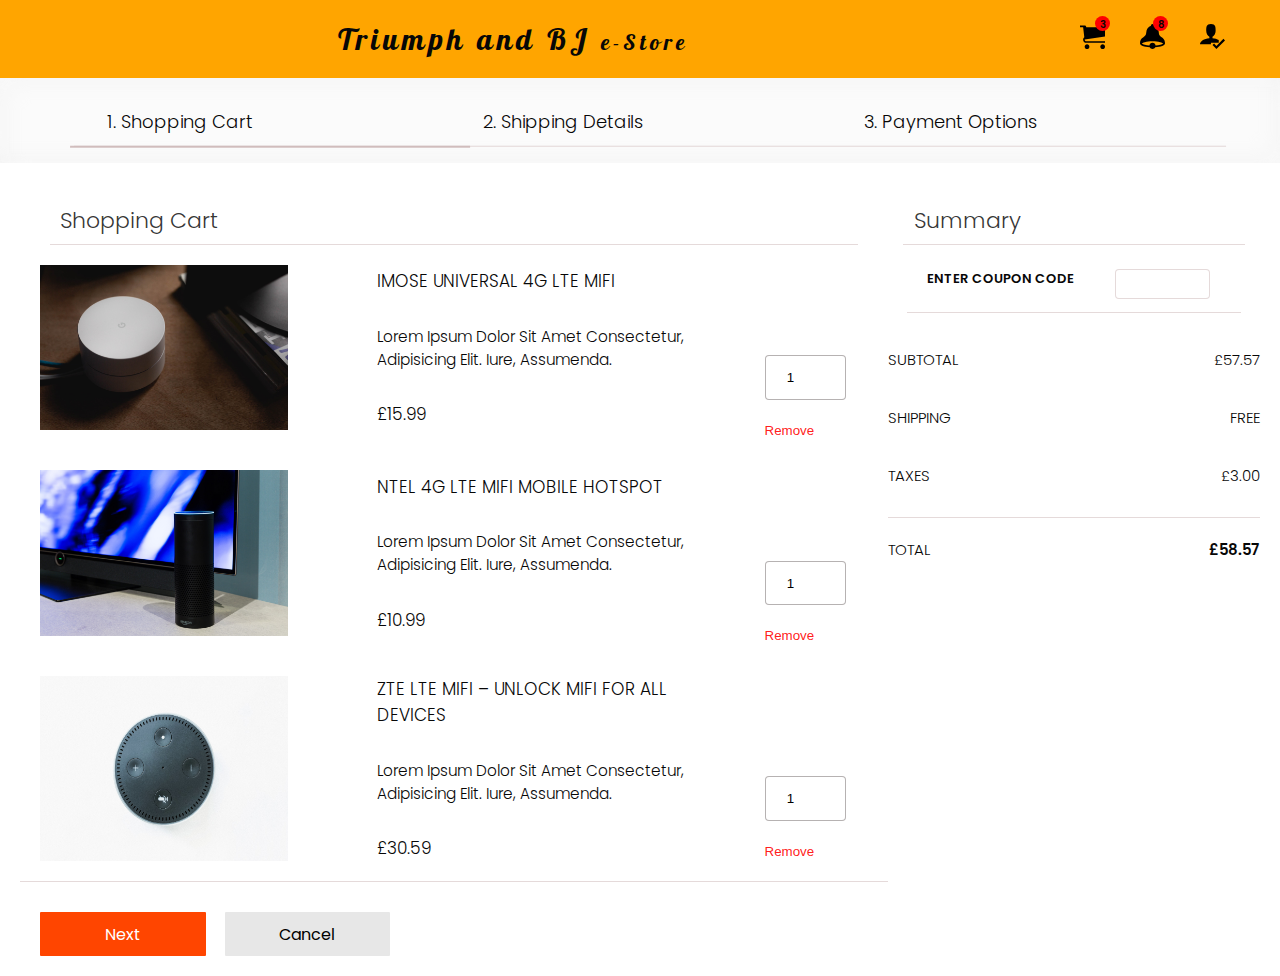
<file: index.html>
<!DOCTYPE html>
<html lang="en">

<head>
    <meta charset="UTF-8">
    <meta http-equiv="X-UA-Compatible" content="IE=edge">
    <meta name="viewport" content="width=device-width, initial-scale=1.0">

    <link rel="preconnect" href="https://fonts.gstatic.com">

    <!-----------------Google fonts Files----------------->
    <link href="https://fonts.googleapis.com/css2?family=Lobster&display=swap" rel="stylesheet">
    <link href="https://fonts.googleapis.com/css2?family=Poppins:wght@300;400;600&display=swap" rel="stylesheet">

    <!-----------------Css Files----------------->
    <link rel="stylesheet" href="./../css/style.css">
    <link rel="stylesheet" href="style.css">
    <link rel="stylesheet" href="queries.css">

    <!-----------------Javascript Files----------------->
    <script defer type="module" src="./../script/controller.js"></script>
    <script defer type="module" src="./script.js"></script>

    <!-----------------Title----------------->
    <title>Cart</title>
</head>

<body>

    <!------------------------------------------------->

    <!-----------------Main navigation----------------->

    <!------------------------------------------------->

    <header class="header">
        <h1 class="header-main">Triumph and BJ
            <span class="header-sub">e-Store</span>
        </h1>
        <nav class="nav">
            <ul class="nav__list">
                <li class="nav__item nav__item--cart">
                    <span class="nav__badge">3</span>
                    <svg class="nav__icon">
                        <use xlink:href="./../image/sprite.svg#icon-cart"></use>
                    </svg>
                </li>
                <li class="nav__item nav__item--notif">
                    <span class="nav__badge nav__badge--notif">8</span>
                    <svg class="nav__icon">
                        <use href="./../image/sprite.svg#icon-bell"></use>
                    </svg>
                </li>
                <li class="nav__item nav__item--user">
                    <svg class="nav__icon">
                        <use href="./../image/sprite.svg#icon-user-check"></use>
                    </svg>
                </li>
            </ul>
        </nav>
    </header>

    <!------------------------------------------------->

    <!--------------End of main navigation------------->

    <!------------------------------------------------->






    <!------------------------------------------------->

    <!------------Main navigation Preview-------------->

    <!------------------------------------------------->

    <nav class="nav-preview">
        <div data-popup="cart" class="cart-preview">
            <a href="#">
                <figure class="cart">
                    <img src="../image/Wifi_2.jpg" alt="TBS cart product" class="cart__product">
                    <figcaption class="cart__desc">
                        <span class="cart__name">Imose universal 4G LTE MiFi</span>
                        <span class="cart__price">£15.99</span>
                    </figcaption>
                </figure>
            </a>
            <a href="#">
                <figure class="cart">
                    <img src="../image/Wifi_16.jpg" alt="TBS cart product" class="cart__product">
                    <figcaption class="cart__desc">
                        <span class="cart__name">Ntel 4G LTE MiFi Mobile Hotspot</span>
                        <span class="cart__price">£10.99</span>
                    </figcaption>
                </figure>
            </a>
            <a href="#">
                <figure class="cart">
                    <img src="../image/Wifi_21.jpg" alt="TBS cart product" class="cart__product">
                    <figcaption class="cart__desc">
                        <span class="cart__name">ZTE LTE MiFi – Unlock MiFi for all devices</span>
                        <span class="cart__price">£30.59</span>
                    </figcaption>
                </figure>
            </a>
            <p class="cart__total">Total: £57.57</p>
            <a href="#" class="btn btn-cart">View cart</a>
        </div>
        <div data-popup="notif" class="notification-preview">Notification Preview</div>
        <div data-popup="user" class="account-preview">
            <figure class="account">
                <img src="../image/user.jpg" alt="TBS user" class="account__img">
                <figcaption class="account__desc">
                    <span class="account__name">Jasmine Harvey</span>
                    <span class="account__email">jasharvey@demo.com</span>
                </figcaption>
            </figure>
            <p class="account__info">
                Notification <span class="account__badge">8</span>
            </p>
            <p class="account__info">
                Cart <span class="account__badge">3</span>
            </p>
        </div>

    </nav>

    <!------------------------------------------------->

    <!----------End of Main navigation Preview----------->

    <!------------------------------------------------->






    <!------------------------------------------------->

    <!-------------------Content----------------------->

    <!------------------------------------------------->

    <main>

        <!------------------------------------------------->

        <!-------------Content navigation------------------>

        <!------------------------------------------------->

        <nav>
            <ol class="sections">
                <li class="active" data-preview="Shopping">Shopping Cart</li>
                <li data-preview="Shipping">Shipping Details</li>
                <li data-preview="Payment">Payment Options</li>
            </ol>
        </nav>

        <!------------------------------------------------->

        <!-------------End of content navigation----------->

        <!------------------------------------------------->






        <!------------------------------------------------->

        <!-------------------1st section------------------->

        <!------------------------------------------------->



        <!--Active by default-->
        <section class="active" id="Shopping">
            <div class="container active">
                <div class="container__main">
                    <h3 class="container__main__title container--title">Shopping Cart</h3>
                    <div class="container__main__content">

                        <figure class="cart__products">

                            <img src="../image/Wifi_2.jpg" alt="TBS cart product">

                            <figcaption>

                                <span class="cart__products__name">Imose universal 4G LTE MiFi</span>
                                <span class="product__info">
                                    Lorem ipsum dolor sit amet consectetur, adipisicing elit. Iure, assumenda.
                                </span>
                                <span class="cart__products__price">£15.99</span>

                            </figcaption>

                            <div class="product__no">
                                <input type="number" name="" value="1">
                                <button class="btn btn-remove">Remove</button>
                            </div>

                        </figure>


                        <figure class="cart__products">

                            <img src="../image/Wifi_16.jpg" alt="TBS cart product">

                            <figcaption>

                                <span class="cart__products__name">Ntel 4G LTE MiFi Mobile Hotspot</span>
                                <span class="product__info">
                                    Lorem ipsum dolor sit amet consectetur, adipisicing elit. Iure, assumenda.
                                </span>
                                <span class="cart__products__price">£10.99</span>

                            </figcaption>

                            <div class="product__no">
                                <input type="number" name="" value="1">
                                <button class="btn btn-remove">Remove</button>
                            </div>
                        </figure>

                        <figure class="cart__products">

                            <img src="../image/Wifi_21.jpg" alt="TBS cart product">

                            <figcaption>

                                <span class="cart__products__name">ZTE LTE MiFi – Unlock MiFi for all devices</span>
                                <span class="product__info">
                                    Lorem ipsum dolor sit amet consectetur, adipisicing elit. Iure, assumenda.
                                </span>
                                <span class="cart__products__price">£30.59</span>

                            </figcaption>

                            <div class="product__no">
                                <input type="number" name="" value="1">
                                <button class="btn btn-remove">Remove</button>
                            </div>

                        </figure>

                    </div>

                    <div class="btn__container">
                        <a href="#" class="btn btn-next">Next</a>
                        <a href="#" class="btn btn-cancel">Cancel</a>
                    </div>

                </div>
                <div class="container__sub">
                    <h3 class="container--title">Summary</h3>

                    <div class="container__sub__content">

                        <div class="row container__sub--container">
                            <h4>ENTER COUPON CODE</h4>
                            <input type="text">
                        </div>

                        <div class="container__sub--container__total">

                            <div class="row">
                                <span>Subtotal</span>
                                <span> £57.57</span>
                            </div>
                            <div class="row">
                                <span>Shipping</span>
                                <span> free</span>
                            </div>
                            <div class="row">
                                <span>Taxes</span>
                                <span> £3.00</span>
                            </div>

                            <div class="row row__total">
                                <span>Total</span>
                                <span> £58.57</span>
                            </div>

                        </div>

                    </div>
                </div>
            </div>
        </section>

        <!------------------------------------------------->

        <!----------------End of 1st section--------------->

        <!------------------------------------------------->






        <!------------------------------------------------->

        <!-------------------2nd section------------------->

        <!------------------------------------------------->

        <section id="Shipping">
            <div class="container">
                <div class="container__main">

                    <h3 class="container__main__title container--title">Shipping Details</h3>
                    <div class="container__main__content">

                        <form action="">

                            <div class="half-row">
                                <input type="text" name="Fname" placeholder="First Name">
                                <input type="text" name="Lname" placeholder="Last Name">
                            </div>

                            <div class="address">
                                <input type="text" name="address" placeholder="Address">
                            </div>

                            <div class="address">
                                <input type="text" name="address" placeholder="Address 2">
                            </div>

                            <div class="half-row">
                                <select name="">
                                    <option value="Country">Country</option>
                                </select>

                                <input type="text" name="" placeholder="City">
                            </div>

                            <div class="half-row">
                                <input type="text" name="" placeholder="Zip/Postal Code">
                                <input type="tel" name="" placeholder="Phone Number">
                            </div>

                        </form>

                    </div>

                    <div class="product__desc product__shipping__desc">
                        <form action="">

                            <div class="half-row">

                                <input type="radio" name="shipping" id="freeshipping">

                                <label for="freeshipping">
                                <span>Free Shipping</span>
                                <span>Between 2 - 5 working days</span>
                                </label>

                            </div>

                            <div class="half-row">

                                <input type="radio" name="shipping" id="nxtdayshipping">

                                <label for="nxtdayshipping">
                                <span>Next Day Delivery - <i> $20</i></span>
                                <span class="sub__info">24 hours from checkout</span>
                                </label>

                            </div>

                        </form>
                    </div>

                    <div class="btn__container">
                        <a href="#" class="btn btn-next">Next</a>
                        <a href="#" class="btn btn-cancel">Cancel</a>
                    </div>

                </div>

                <div class="container__sub">
                    <h3 class="container--title">Summary</h3>

                    <div class="cart__div">

                        <figure class="cart">
                            <img src="../image/Wifi_2.jpg" alt="TBS cart product">

                            <figcaption class="cart__desc">
                                <span class="cart__name">Imose universal 4G LTE MiFi</span>
                                <span class="cart__price">£15.99</span>
                            </figcaption>

                        </figure>

                        <figure class="cart">
                            <img src="../image/Wifi_16.jpg" alt="TBS cart product" class="cart__product">

                            <figcaption class="cart__desc">
                                <span class="cart__name">Ntel 4G LTE MiFi Mobile Hotspot</span>
                                <span class="cart__price">£10.99</span>
                            </figcaption>

                        </figure>

                        <figure class="cart">
                            <img src="../image/Wifi_21.jpg" alt="TBS cart product" class="cart__product">

                            <figcaption class="cart__desc">
                                <span class="cart__name">ZTE LTE MiFi – Unlock MiFi for all devices</span>
                                <span class="cart__price">£30.59</span>
                            </figcaption>
                        </figure>

                    </div>

                    <div class="total">
                        <div class="container__sub__content">

                            <div class="row">
                                <span>Subtotal</span>
                                <span> £57.57</span>
                            </div>
                            <div class="row">
                                <span>Shipping</span>
                                <span> free</span>
                            </div>
                            <div class="row">
                                <span>Taxes</span>
                                <span> £3.00</span>
                            </div>

                            <div class="row row__total">
                                <span>Total</span>
                                <span> £58.57</span>
                            </div>

                        </div>
                    </div>

                </div>

            </div>
        </section>

        <!------------------------------------------------->

        <!----------------End of 2nd section--------------->

        <!------------------------------------------------->






        <!------------------------------------------------->

        <!-------------------3rd section------------------->

        <!------------------------------------------------->

        <section id="Payment">
            <div class="container">
                <div class="container__main">
                    <h3 class="container__main__title container--title">Payment methods</h3>
                    <div class="container__main__content credit__card">

                        <form action="">

                            <div class="half-row product__payment">

                                <input type="radio" name="payment" id="credit-card__payment" class="Payment__radio">

                                <label for="credit-card__payment">
                                    <span>Credit Card</span>
                                    <span>Lorem ipsum dolor sit amet consectetur adipisicing elit. Iure, quam!</span>
                                </label>

                            </div>

                            <div class="half-row group">

                                <div class="card-number">
                                    <input type="text" id="first" class="cc-num" type="text" maxlength="4" placeholder="&#9679;&#9679;&#9679;&#9679;">
                                    <input type="text" id="second" class="cc-num" type="text" maxlength="4" placeholder="&#9679;&#9679;&#9679;&#9679;">
                                    <input type="text" id="third" class="cc-num" type="text" maxlength="4" placeholder="&#9679;&#9679;&#9679;&#9679;">
                                    <input type="text" id="fourth" class="cc-num" type="text" maxlength="4" placeholder="&#9679;&#9679;&#9679;&#9679;">
                                </div>

                                <div class="half-sm-row">

                                    <div class="card-expiry">
                                        <input type="text" class="month" id="expiry" placeholder="MM" maxlength="2">
                                        <input type="text" placeholder="&#47" disabled>
                                        <input type="text" class="year" placeholder="YY" maxlength="2">
                                    </div>

                                    <div class="card-cvv">
                                        <input type="text" class="cvv" maxlength="3" placeholder="CVV">
                                    </div>

                                </div>

                            </div>
                            <input type="text" placeholder="Card Holder Name" class="Card-no">

                    </div>

                    <div class="product__desc paypal__payment">

                        <div class="half-row product__payment product__paypal__shipping">
                            <input type="radio" name="payment" id="paypal__payment" class="paypal__radio">
                            <label for="paypal__payment">
                                <span>Paypal</span>
                                <span>Lorem ipsum dolor sit amet consectetur, adipisicing elit. Repudiandae quaerat eum sapiente ullam perspiciatis earum ratione excepturi minima omnis quae!</span>
                            </label>
                            <img src="./../image/paypal_logo.png" alt="Paypal logo">
                        </div>
                        </form>
                    </div>

                    <div class="btn__container">
                        <a href="#" class="btn btn-pay">Pay Now</a>
                        <a href="#" class="btn btn-cancel">Cancel</a>
                    </div>

                </div>

                <div class="container__sub">
                    <h3 class="container__main__title container--title">Summary</h3>

                    <div class="cart__div">

                        <figure class="cart">
                            <img src="../image/Wifi_2.jpg" alt="TBS cart product">
                            <figcaption class="cart__desc">
                                <span class="cart__name">Imose universal 4G LTE MiFi</span>
                                <span class="cart__price">£15.99</span>
                            </figcaption>
                        </figure>

                        <figure class="cart">
                            <img src="../image/Wifi_16.jpg" alt="TBS cart product" class="cart__product">
                            <figcaption class="cart__desc">
                                <span class="cart__name">Ntel 4G LTE MiFi Mobile Hotspot</span>
                                <span class="cart__price">£10.99</span>
                            </figcaption>
                        </figure>

                        <figure class="cart">
                            <img src="../image/Wifi_21.jpg" alt="TBS cart product" class="cart__product">
                            <figcaption class="cart__desc">
                                <span class="cart__name">ZTE LTE MiFi – Unlock MiFi for all devices</span>
                                <span class="cart__price">£30.59</span>
                            </figcaption>
                        </figure>

                    </div>

                    <div class="total">
                        <div class="container__sub__content">

                            <div class="row">
                                <span>Subtotal</span>
                                <span> £57.57</span>
                            </div>
                            <div class="row">
                                <span>Shipping</span>
                                <span> free</span>
                            </div>
                            <div class="row">
                                <span>Taxes</span>
                                <span> £3.00</span>
                            </div>

                            <div class="row row__total">
                                <span>Total</span>
                                <span> £58.57</span>
                            </div>

                        </div>
                    </div>

                </div>
            </div>
        </section>

        <!------------------------------------------------->

        <!---------------End of 3rd section---------------->

        <!------------------------------------------------->

    </main>

    <!------------------------------------------------->

    <!-----------------End of Contents----------------->

    <!------------------------------------------------->
</body>

</html>
<!-- Triumph codes -->
<!-------------------------->
</file>
<file: css/style.css>
*,
*::before,
*::after {
    margin: 0;
    padding: 0;
    box-sizing: border-box;
}

:root {
    --color-flashy-1: orange;
    --color-flashy-2: orangered;
    --color-text: #070707;
    --color-primary: #eee;
    --color-white: #fff;
    --color-red: #ff0000;
    --color-deepGray: #949292;
    --color-mute: #949292;
    --line: 1px solid var(--color-primary);
    --horizontal-gutter: 3.5rem;
    --vertical-gutter: 3.5rem;
}

html {
    font-size: 62.5%;
    font-family: Poppins, sans-serif;
    font-weight: 300;
    color: var(--color-text);
}

body {
    position: relative;
    height: 100vh;
    background-color: var(--color-primary);
}

.header {
    display: flex;
    align-items: center;
    background-color: var(--color-flashy-1);
}

.header-main {
    padding: 2rem 0;
    text-align: center;
    font-size: 3rem;
    font-family: lobster;
    font-weight: 300;
    flex: 1;
    letter-spacing: 4px;
}

.header-sub {
    font-size: 2.2rem;
}

.nav__list {
    padding: 0 4rem;
    display: flex;
    list-style: none;
}

.nav__item {
    padding: 2rem 1.5rem;
    position: relative;
    z-index: 10;
    cursor: pointer;
}

.nav__item:not(:last-child) {
    margin-right: 0.5rem;
}

.nav__item .nav__badge {
    font-weight: 600;
    text-align: center;
    display: inline-block;
    position: absolute;
    right: 1rem;
    top: 1.2rem;
    padding: 1px 5px;
    width: 1.5rem;
    height: 1.5rem;
    border-radius: 50%;
    background-color: var(--color-red);
    z-index: 20;
}

.nav__item .nav__badge--notif {
    right: 1.2rem;
}

.nav__icon {
    width: 2.5rem;
    height: 2.5rem;
}

.nav-preview {
    position: fixed;
    z-index: 9999;
    top: 7rem;
    display: flex;
    justify-content: flex-end;
    width: 100%;
}

.nav-preview>* {
    position: absolute;
    top: 0;
    right: 0;
    width: 30rem;
    height: auto;
    background-color: var(--color-white);
    border-radius: 3px;
    box-shadow: 0 1rem 1rem rgba(0, 0, 0, 0.3);
}

.cart-preview {
    right: 15rem;
    padding-bottom: 1.3rem;
    display: none;
    flex-direction: column;
    z-index: 9999;
}

.cart-preview a:link,
.cart-preview a:visited {
    color: inherit;
    text-decoration: none;
    transition: all 0.3s;
}

.cart-preview a:hover {
    background-color: var(--color-primary);
}

.notification-preview {
    right: 9.5rem;
    height: 37.5rem;
    display: none;
}

.account-preview {
    padding-bottom: 1.5rem;
    right: 3rem;
    display: none;
    flex-direction: column;
}

.account-preview>* {
    padding: 1.3rem;
}

.account-preview>*:not(:last-child) {
    border-bottom: var(--line);
}

.product {
    overflow: hidden;
    position: relative;
    z-index: 10;
}

.product__atc {
    cursor: pointer;
    display: inline-block;
    width: 65%;
    padding: 0.5rem 1rem;
    background-color: var(--color-flashy-2);
    position: relative;
    font-size: 1.6rem;
    font-weight: 400;
    color: var(--color-white);
    position: absolute;
    right: 0;
    z-index: 20;
    opacity: 0;
    transition: opacity 0.3s;
}

.product__img {
    width: 100%;
    border-radius: 3px;
    transition: all 0.3s;
}

.product__desc {
    padding: 14px;
    display: flex;
    flex-direction: column;
    align-items: center;
    text-align: center;
}

.product__name {
    font-size: 2rem;
    font-weight: 300;
}

.product__price {
    font-size: 1.6rem;
    font-weight: 600;
}

.product__price::first-letter {
    margin-right: 2px;
    font-size: 1.2rem;
}

.cart {
    overflow: hidden;
    border-bottom: var(--line);
    padding: 2rem 1.3rem;
    display: flex;
    align-items: center;
}

.cart>* {
    flex: 1;
}

.cart__product {
    width: 30%;
    border-radius: 5px;
}

.cart__desc {
    margin-left: 1.5rem;
    display: flex;
    flex-direction: column;
}

.cart__name {
    font-weight: 600;
    font-size: 1.6rem;
}

.cart__price {
    font-weight: 400;
    font-size: 1.4rem;
}

.cart__price::first-letter {
    margin-right: 2px;
    font-size: 1.2rem;
}

.cart__total {
    font-size: 1.8rem;
    font-weight: 600;
    align-self: center;
    margin: 1rem 0;
}

.account {
    overflow: hidden;
    display: flex;
    align-items: center;
}

.account__img {
    width: 30%;
    border-radius: 50%;
}

.account__desc {
    margin-left: 1.3rem;
}

.account__name {
    font-weight: 600;
    font-size: 1.8rem;
}

.account__email {
    font-size: 1.15rem;
}

.account__info {
    display: flex;
    justify-content: space-between;
    font-size: 1.6rem;
    font-weight: 400;
}

.account__badge {
    display: inline-block;
    font-weight: 600;
    text-align: center;
    width: 2.5rem;
    height: 2.5rem;
    border-radius: 50%;
    background-color: var(--color-red);
}

.btn:link,
.btn:visited {
    border-radius: 5px;
    text-decoration: none;
    cursor: pointer;
    display: inline-block;
    padding: 0.5rem 1rem;
    background-color: var(--color-flashy-2);
    font-size: 1.6rem;
    font-weight: 400;
    color: var(--color-white) !important;
}

.btn:hover {
    background-color: var(--color-flashy-1) !important;
}

.btn-cart {
    text-align: center;
    width: 50%;
    align-self: center;
}

.container {
    padding: 5rem 6.5rem;
}

.row {
    display: flex;
}

.row:not(:last-child) {
    margin-bottom: var(--vertical-gutter);
}

.col {
    background-color: var(--color-white);
    flex: 1;
}

.col:not(:last-child) {
    margin-right: var(--horizontal-gutter);
}

.col:hover .product .product__atc {
    opacity: 1;
}

.col:hover .product .product__img {
    filter: blur(2px) brightness(80%);
}

.footer {
    font-weight: 400;
    padding: 2.5rem;
    text-align: center;
    font-size: 1.4rem;
    color: var(--color-mute);
}
</file>
<file: style.css>
/*----------------------------------------------*/


/*-----------------Cart elements -----------------*/


/*----------------------------------------------*/

html {
    overflow-x: hidden;
}

body {
    background-color: #ffffff81;
}


/*----------------------------------------------*/


/*---------- Reusable elements -----------------*/


/*----------------------------------------------*/

section {
    margin-top: 3rem;
    z-index: -1;
    position: absolute;
    display: none;
    transition: .2s all;
    -webkit-transition: .2s all;
    -moz-transition: .2s all;
    -ms-transition: .2s all;
    -o-transition: .2s all;
}

section.active {
    display: block;
    z-index: 100;
}

.container {
    position: relative;
    display: flex;
    margin: 0;
    padding: 2em;
    padding-top: .5em;
}

.container__main {
    flex-basis: 70%;
}

.container--title {
    font-size: 2.2rem;
    color: #000000cc;
    font-weight: 300;
    padding: .3em .5em;
    width: 92%;
    margin: auto;
    border-bottom: 1px solid #cfbbbb8a;
}

.container__main__content {
    border-bottom: 1px solid #cfbbbb8a;
}

.container__main__title {
    width: 93%;
    padding-left: 10px;
}

.container__sub {
    flex-basis: 30%;
}

.container__sub__content {
    margin: 2.4em 0;
}

.cart .product .container__main__content {
    width: 100%;
}

.btn__container {
    margin-top: 3em;
    padding: 0 20px;
}

.cart__products {
    padding: 2em;
    display: flex;
}

.cart__products figcaption {
    padding-left: 4em;
    font-size: 1.7em;
    text-align: start;
    margin: auto;
    width: 50%;
    text-transform: uppercase;
}

.cart__products figcaption span:nth-child(2n) {
    display: block;
    width: 100%;
    font-size: .9em;
    font-weight: 300;
    margin: 2em 0;
    text-transform: capitalize;
}

img {
    width: 30%;
}

.btn__container .btn {
    width: 20%;
    margin-right: 1em;
    padding: .6em;
    color: #000 !important;
    text-align: center;
    border-radius: 1px;
    -webkit-border-radius: 1px;
    -moz-border-radius: 1px;
    -ms-border-radius: 1px;
    -o-border-radius: 1px;
}

.btn.btn-next,
.btn.btn-pay {
    background: orangered;
    color: #fff !important;
}

.btn.btn-cancel {
    background: #e7e7e7 !important;
}

input[type=radio] {
    flex-basis: 4.7%;
    margin: 0;
    height: 4em;
}

input::placeholder {
    color: rgba(0, 0, 0, .89);
}


/*----------------------------------------------*/


/*----------End of Reusable elements -----------------*/


/*----------------------------------------------*/


/*-------------------------------------------------*/


/*----------Main navigation Preview elements------------*/


/*-------------------------------------------------*/

.account__badge {
    padding: .25em 0;
}


/*-------------------------------------------------*/


/*----------End of Main navigation Preview elements------------*/


/*-------------------------------------------------*/


/*-------------------------------------------------*/


/*-------------Content navigation elements------------------*/


/*-------------------------------------------------*/

main nav {
    width: 100%;
    height: auto;
    position: relative;
    font-size: 1.8em;
    padding: 2.7em 3.7em 2em 3.4em;
    background: #eeeeee3f;
    box-shadow: inset .6em .6em 1em 0 #eeeeee3f, inset -.6em -.6em 1em 0 #eeeeee3f;
}

main nav ol {
    width: 90%;
    margin: auto;
    display: flex;
    position: absolute;
    top: 3em;
    left: 50%;
    transform: translate(-46%, -50%);
    -webkit-transform: translate(-46%, -50%);
    -moz-transform: translate(-46%, -50%);
    -ms-transform: translate(-46%, -50%);
    -o-transform: translate(-46%, -50%);
}

main nav ol::after {
    content: "";
    position: absolute;
    width: 100%;
    top: 2.1em;
    left: -2em;
    margin: auto;
    display: flex;
    border-bottom: 1px solid #cfbbbb8a;
}

main nav ol li {
    width: 110%;
    height: auto;
    padding-bottom: 1.2em;
    position: relative;
}

ol li.active::after {
    content: "";
    position: absolute;
    width: 105%;
    top: 2.1em;
    left: -2.8em;
    margin: auto;
    display: flex;
    border-bottom: 2px solid #cfbbbbf5;
}

main nav ol li:first-of-type {
    margin-left: .6em;
}


/*-------------------------------------------------*/


/*-------------End of Content navigation elements------------------*/


/*-------------------------------------------------*/


/*----------------------------------------------*/


/*----------------------Content elements-----------------*/


/*----------------------------------------------*/


/*----------------------------------------------*/


/*----------------------1st section elements-----------------*/


/*----------------------------------------------*/

.product__no {
    margin: auto;
    width: 10%;
    height: 3em;
}

.btn-remove {
    background: transparent;
    color: rgba(255, 0, 0, .9);
    cursor: pointer;
    border: 0;
    outline: 0;
    transition: .2s all;
    -webkit-transition: .2s all;
    -moz-transition: .2s all;
    -ms-transition: .2s all;
    -o-transition: .2s all;
}

.btn-remove:hover,
.btn-remove:active {
    border-bottom: 1px solid rgba(255, 0, 0, .5);
    background: transparent !important;
}

input[type=text] {
    padding: 0 3px;
    border: 2px solid #cfbbbb8a;
    border-radius: 4px;
    outline-color: #cfbbbb8a;
    padding-left: 1em;
    width: 60%;
    height: 100%;
    text-align: center;
    -webkit-border-radius: 4px;
    -moz-border-radius: 4px;
    -ms-border-radius: 4px;
    -o-border-radius: 4px;
}

.container__sub--container {
    display: flex;
}

.container__sub--container {
    display: flex;
    border-bottom: 1px solid #cfbbbb8a;
    padding-left: 2em;
    width: 90%;
    margin: auto;
    padding-bottom: 1.3em;
}

.container__sub--container h4 {
    flex-basis: 60%;
    font-size: 1.3em;
    font-weight: 600;
}

.container__sub--container input {
    flex-basis: 30%;
    padding: .5em 1em;
    text-align: start;
    border: 1px solid #cfbbbb8a;
}

.total {
    width: 90%;
    margin: 0 auto;
}

.row {
    display: flex;
}

.row:nth-child(3n) {
    margin-bottom: 0px !important;
}

.row span {
    flex: 1;
    font-size: 1.5em;
    text-transform: uppercase;
}

.row span:last-of-type {
    text-align: end;
}

.row:nth-child(3n) {
    border-bottom: 1px solid #cfbbbb8a;
    padding-bottom: 3em;
}

.row__total {
    padding: 2em 0;
}

.row__total span:last-of-type {
    font-weight: 600;
}


/*----------------------------------------------*/


/*----------------------End of 1st section elements-----------------*/


/*----------------------------------------------*/


/*----------------------------------------------*/


/*----------------------2nd section elements-----------------*/


/*----------------------------------------------*/

.container__main__content form {
    width: 100%;
    padding: 1em 0 0 0;
}

.container__main__content input,
select {
    border: 1px solid #382d2d5d;
    outline: 0;
    margin: 1.7em 0px;
    height: 3em;
    width: 98%;
    padding: 1.6em;
    text-align: start;
}

select {
    width: 90%;
    margin: 1.7em .5em;
}

.container__main__content input:last-of-type,
select {
    border-radius: 4px;
    -webkit-border-radius: 4px;
    -moz-border-radius: 4px;
    -ms-border-radius: 4px;
    -o-border-radius: 4px;
}

.container__main__content .half-row input {
    outline: 0;
    margin: 1.7em .7em;
    height: 3.2em;
    width: 90%;
}

.product__shipping__desc .half-row input {
    outline: 0;
    margin: 0;
}

.product__shipping__desc>* {
    display: flex;
}

.product__shipping__desc .half-row {
    display: flex;
    height: 10em;
    padding: 2em;
    margin-right: 3em;
    border: 1px solid #c7c7c7c5;
}

.product__shipping__desc .half-row:first-of-type {
    border: 0;
    background: #c7c7c73f;
    box-shadow: inset .6em .6em 1em 0 #c7c7c73f, inset -.6em -.6em 1em 0 #c7c7c73f;
}

.product__shipping__desc .half-row span {
    display: flex;
    margin-left: 1.7em;
    padding: .3em;
}

.product__shipping__desc .half-row span:first-of-type {
    font-size: 1.8em;
    font-weight: 300;
}

.product__shipping__desc .half-row span:last-of-type {
    font-size: 1.4em;
}

.half-row {
    display: flex;
    flex: 1;
}

.address {
    width: 100%;
    margin: auto .7em;
}

.half-row select {
    padding: 0 1em;
    color: #000;
}


/*----------------------------------------------*/


/*----------------------End of 2nd section elements-----------------*/


/*----------------------------------------------*/


/*----------------------------------------------*/


/*----------------------3rd section elements-----------------*/


/*----------------------------------------------*/

.container__main__content.credit__card {
    border: 1px solid #aaa;
    margin: 3em 0 3em 0;
    padding: 1em 0 4em 0;
    position: relative;
    width: 98%;
}

.product__payment {
    display: flex;
    position: relative;
}

.product__payment input {
    flex-basis: 2%;
    margin-top: 2em;
    margin-right: 3em;
    color: #aaa;
}

.product__payment label {
    flex-basis: 90%;
    height: auto;
    margin: auto;
    text-align: start;
    font-size: 1.8em;
    color: #aaa;
    user-select: none;
}

.product__payment label span {
    display: block;
}

.product__payment label span:last-of-type {
    margin-top: .5em;
    font-size: .8em;
}

.container form {
    width: 95%;
    margin: auto;
}

.card-number {
    display: flex;
    width: 76%;
}

.half-row.group {
    justify-content: space-between;
    width: 90%;
    margin: auto;
}

.card-number input[type=text] {
    border: 1px solid #c7c7c7c5;
    height: 3em;
    width: 27%;
    margin-right: -4em;
    margin: auto;
    border-right: none;
    border-radius: 0;
    -webkit-border-radius: 0;
    -moz-border-radius: 0;
    -ms-border-radius: 0;
    -o-border-radius: 0;
}

.card-number input[type=text]::placeholder,
.card-expiry input[type=text]::placeholder,
.card-cvv input[type=text]::placeholder {
    color: #aaa;
}

.card-number input[type=text]:nth-child(n+1) {
    border-left: none;
}

.card-number input[type=text]:first-of-type {
    border-left: 1px solid #aaa;
}

.card-number input[type=text]:last-of-type {
    border-right: 1px solid #aaa;
}

.card-expiry,
.half-sm-row {
    display: flex;
}

.card-expiry {
    justify-content: center;
}

.half-sm-row {
    justify-content: space-around;
}

.card-expiry input[type=text] {
    padding: 0 .9em;
    border: 1px solid #c7c7c7c5;
    width: 23%;
    border-radius: 0;
    -webkit-border-radius: 0;
    -moz-border-radius: 0;
    -ms-border-radius: 0;
    -o-border-radius: 0;
}

.card-expiry input[type=text]:nth-child(2n) {
    margin-left: -2.7em;
    width: 14%;
    padding: 0;
    border: 0;
    background: transparent;
}

.card-expiry input[type=text]:last-of-type {
    margin-left: -2.9em;
    width: 10%;
    padding: 0;
    border-left: 0;
}

.cvv {
    border: 1px solid #c7c7c7c5 !important;
    border: 0;
    width: 100% !important;
}

.Card-no {
    border: 1px solid #c7c7c7c5 !important;
    height: 3.6em !important;
    width: 90% !important;
    margin: 1em 3em !important;
    text-transform: uppercase;
}

.Card-no::placeholder {
    color: #0000007c;
    text-transform: capitalize;
    font-size: 1.19em;
}

.paypal__payment {
    border-top: 1px solid #cfbbbb8a;
    width: 98%;
    margin: 4em 0;
    padding: 4em 0;
}

.product__paypal__shipping {
    border: 1px solid #000;
    padding: 2em 3em;
    line-height: 2.4em;
}

.product__paypal__shipping label {
    padding: 1em 1em;
    color: #000;
}

.product__paypal__shipping img {
    height: 70%;
    margin: auto;
}


/*----------------------------------------------*/


/*----------------------End of 3rd section elements-----------------*/


/*----------------------------------------------*/


/*----------------------------------------------*/


/*----------------------End of Content elements-----------------*/


/*----------------------------------------------*/


/*----------------------------------------------*/


/*-----------------End of Cart elements -----------------*/


/*----------------------------------------------*/
</file>
<file: queries.css>
/*----------------------------------------------*/
        /*----------------------For small phone screens-----------------*/
        /*----------------------------------------------*/
        
        @media only screen and (max-width: 480px) {
            html {
                font-size: 7px;
                width: 105%;
                overflow-x: hidden;
            }
            body {
                overflow-x: hidden;
            }
            /*----------------------------------------------*/
            /*---------- Reusable elements -----------------*/
            /*----------------------------------------------*/
            section {
                margin-top: 1em;
            }
            /*-------------------------------------------------*/
            /*------------Main navigation--------------*/
            /*--------------------------------------------------*/
            .nav__item {
                display: none;
            }
            .nav__item--user {
                display: block;
                position: absolute;
                right: 0;
                top: 10px;
            }
            /*-------------------------------------------------*/
            /*------------End of Main navigation--------------*/
            /*--------------------------------------------------*/
            /*-------------------------------------------------*/
            /*------------Main navigation Preview--------------*/
            /*--------------------------------------------------*/
            .account-preview {
                right: 5em;
            }
            .account__badge {
                height: auto;
                font-weight: 100;
            }
            /*-------------------------------------------------*/
            /*------------End of Main navigation Preview--------------*/
            /*--------------------------------------------------*/
            /*----------------------------------------------*/
            /*-----------------Content navigation ------------------*/
            /*----------------------------------------------*/
            main nav {
                padding-bottom: 1.7em;
            }
            main nav ol::after {
                width: 115%;
                left: -3em;
                opacity: 0;
            }
            ol li.active::after {
                left: -2em;
                width: 104%;
            }
            ol li:last-of-type.active::after {
                left: -1em;
                width: 115%;
            }
            ol li:first-of-type.active::after {
                left: -3.3em;
                width: 115%;
            }
            /*----------------------------------------------*/
            /*-----------------End of Content navigation ------------------*/
            /*----------------------------------------------*/
            /*----------------------------------------------*/
            /*----------------------------------------------*/
            /*---------------First container ---------------*/
            /*----------------------------------------------*/
            .container__main__title {
                margin-bottom: 0.4em;
            }
            .container {
                flex-direction: column-reverse;
            }
            .container:first-of-type {
                padding: 2em 0.5em;
                margin: 0;
            }
            .container:first-of-type.active {
                display: block;
            }
            img {
                width: 46%;
            }
            .cart__products figcaption {
                padding-left: 3em;
            }
            .cart__products figcaption span:nth-child(2n) {
                line-height: 1.8em;
            }
            .product__no {
                height: 100%;
                padding-top: 8em;
            }
            .product__no input {
                padding: 0 0 0 0.7em;
                border: 0;
                margin-bottom: 0;
            }
            .container__sub {
                width: 90%;
                margin: auto;
                margin-top: 4em;
            }
            .container__sub .container--title,
            .container__sub--container {
                width: 100%;
                padding-left: 0.3em;
            }
            .container__sub--container h4 {
                flex-basis: 50%;
                font-size: 1.5em;
                line-height: 3em;
            }
            .btn__container {
                margin-bottom: 3em;
            }
            /*----------------------------------------------*/
            /*----------------------------------------------*/
            /*---------------Second container ---------------*/
            /*----------------------------------------------*/
            section:nth-of-type(2n) .container__sub,
            section:last-of-type .container__sub {
                margin-top: 0;
                width: 96%;
            }
            .container__main__content .half-row {
                flex-direction: column;
                width: 100%;
                margin: auto;
            }
            .address {
                width: 92.7%;
            }
            .product__shipping__desc .half-row input {
                margin-left: 0.5em;
            }
            .product__shipping__desc .half-row {
                padding: 1.5em 1em 0 1em;
            }
            .product__shipping__desc .half-row span {
                margin: 0;
                margin-left: 1em;
                width: 100%;
            }
            .product__shipping__desc .half-row span:last-of-type {
                margin-left: 0;
            }
            .product__shipping__desc .half-row input {
                margin-top: .3em;
                margin-right: 0.2em;
                width: 6%;
            }
            .product__shipping__desc .half-row span:first-of-type {
                margin-top: .3em;
            }
            .product__shipping__desc .half-row:last-of-type input {
                margin: 0;
                margin-right: 0.9em;
                margin-top: .2em;
                width: 79%;
            }
            .product__shipping__desc .half-row:last-of-type span:first-of-type {
                width: 100%;
                padding: 0;
                font-size: 1.7em;
                margin-left: 0;
                margin-top: .3em;
                margin-bottom: .3em;
            }
            section:nth-of-type(2n) .container .container__main .btn__container {
                margin-top: 1em;
            }
            .container__main__content .half-row input,
            .container__main__content input:last-of-type,
            select {
                padding: 0.7em;
                height: 2.5em;
                width: 94%;
            }
            .address {
                width: 95%;
            }
            .address input {
                width: 100% !important;
            }
            /*----------------------------------------------*/
            /*----------------------------------------------*/
            /*---------------Third container ---------------*/
            /*----------------------------------------------*/
            section:last-of-type .container__main {
                margin-top: 2em;
            }
            section:last-of-type .container__main__content form {
                padding: 0;
            }
            section:last-of-type .container__main__content.credit__card {
                border: 0;
                width: 100%;
            }
            .product__payment {
                display: flex;
                position: relative;
                margin-bottom: 3em !important;
            }
            .product__payment input {
                margin-top: .5em !important;
            }
            .Payment__radio {
                position: absolute;
                height: 1em !important;
                top: 0;
                left: -45%;
                width: 300px;
                height: 1.3em;
            }
            .card-number {
                margin: auto;
            }
            .credit__card {
                width: 95%;
                position: absolute;
                left: 50%;
                transform: translate(-50%, 0);
                -webkit-transform: translate(-50%, 0);
                -moz-transform: translate(-50%, 0);
                -ms-transform: translate(-50%, 0);
                -o-transform: translate(-50%, 0);
            }
            .credit__card .half-row {
                padding: 0 0 1em 0;
                margin-top: 2em;
            }
            .credit__card .product__shipping label span {
                margin-left: 2em;
                margin-top: 0.5em;
            }
            .credit__card .product__shipping label span:last-of-type {
                line-height: 2em;
            }
            .card-cvv,
            .half-sm-row {
                display: flex;
            }
            .card-expiry,
            .card-cvv {
                flex: 1;
                justify-content: center;
            }
            .card-expiry input[type=text] {
                width: 29%;
            }
            .card-expiry input[type=text]:nth-child(2n) {
                width: 14%;
                margin-left: -2.3em;
            }
            .card-expiry input[type=text]:last-of-type {
                margin-left: -1.9em;
                width: 13%;
            }
            .card-cvv input {
                width: 40% !important;
            }
            .Card-no {
                margin: -1em 3.3em !important;
                width: 80% !important;
                height: 3em !important;
            }
            .product__paypal__shipping {
                border: 0;
                width: 97%;
                padding: 0;
                flex-direction: row;
            }
            .product__paypal__shipping label span:last-of-type {
                line-height: 1.7em;
                color: #000000be;
            }
            .product__paypal__shipping img {
                width: 30%;
                height: auto;
            }
            .product__payment input {
                margin-left: 1em;
                margin-right: 0.5em;
            }
            .product__paypal__shipping label {
                margin-left: -.8em;
            }
            section:last-of-type .product__payment {
                margin-bottom: 0 !important;
            }
            section:last-of-type .container .container__main .btn__container {
                margin-top: 0;
            }
        }
        /*----------------------------------------------*/
        /*----------------------For small phone screens-----------------*/
        /*----------------------------------------------*/
        
        @media only screen and (min-width: 400px) and (max-width: 480px) {
            .product__shipping__desc .half-row input {
                margin-top: -.2em;
            }
            .sub__info {
                margin-top: -1.3em !important;
            }
            .product__shipping__desc .half-row:last-of-type input {
                margin-top: -.6em !important;
            }
            .product__shipping__desc .half-row:last-of-type span:first-of-type {
                margin-top: .3em;
            }
            .product__shipping__desc .half-row:last-of-type span:last-of-type {
                margin-top: .3em !important;
            }
        }
        
        @media only screen and (min-width: 400px) and (max-width: 480px) {
            .product__shipping__desc .half-row:last-of-type span:first-of-type {
                margin-top: .3em;
            }
        }
        
        @media only screen and (min-width: 419px) and (max-width: 480px) {
            .product__shipping__desc .half-row:last-of-type span:last-of-type {
                margin-top: .3em !important;
            }
        }
        
        @media only screen and (max-width: 400px) {
            html {
                font-size: 5px;
                width: 104%;
            }
            body {
                overflow-x: hidden;
            }
            section {
                margin-top: 1.5em;
            }
            .container__sub {
                margin-top: 5em;
            }
            /*----------------------------------------------*/
            /*---------------First container ---------------*/
            /*----------------------------------------------*/
            .product__no * {
                font-size: 1.7em;
            }
            .container__sub--container input {
                padding: 0;
            }
            /*----------------------------------------------*/
            /*----------------------------------------------*/
            /*---------------Second container ---------------*/
            /*----------------------------------------------*/
            .container__main__content .half-row input,
            .container__main__content input:last-of-type,
            select {
                padding: 1em;
                height: .3em;
                font-size: 2em;
            }
            select {
                height: 2.3em;
                margin-left: .7em;
            }
            .address {
                margin-left: 1.3em;
            }
            input[type=radio] {
                height: auto;
                width: 5em;
            }
            .product__shipping__desc .half-row {
                width: 25em;
                padding: 2em;
            }
            /*----------------------------------------------*/
            /*----------------------------------------------*/
            /*---------------Third container ---------------*/
            /*----------------------------------------------*/
            section:last-of-type .container__main__content.credit__card {
                padding-top: 2em;
            }
            .Payment__radio {
                margin-left: 1.7em !important;
            }
            .half-row.group {
                margin-top: 2em;
            }
            .card-expiry input[type=text]:nth-child(2n) {
                margin-left: -2em;
                height: 2.2em;
            }
            .card-expiry input[type=text]:last-child {
                height: auto;
                margin-left: -2.3em;
                width: 16%;
            }
            .Card-no {
                padding: 0 0 0 1em !important;
                font-size: 1.4em !important;
                width: 70% !important;
                margin-left: 6em !important;
            }
            .product__payment label {
                width: 100%;
                margin-left: 5em;
            }
            .product__paypal__shipping label {
                margin: 0.2em;
            }
        }
        /*----------------------------------------------*/
        /*----------------------For small tablets screens-----------------*/
        /*----------------------------------------------*/
        
        @media only screen and (min-width: 480px) and (max-width: 1030px) {
            html {
                font-size: 7.5px;
                width: 105%;
                overflow-x: hidden;
            }
            /*----------------------------------------------*/
            /*---------- Reusable elements -----------------*/
            /*----------------------------------------------*/
            section {
                margin-top: 2em;
            }
            /*----------------------------------------------*/
            /*---------------First container ---------------*/
            /*----------------------------------------------*/
            .container {
                flex-direction: column-reverse;
            }
            .container:first-of-type {
                padding: 0 0.5em;
                width: 98%;
                margin: 0;
            }
            .container:first-of-type.active {
                display: block;
            }
            .container--title {
                width: 90%;
                margin: auto;
            }
            .container__main__content input {
                margin: .5em 0;
                padding: .1em;
                text-align: end;
                height: 2.5em;
            }
            .container__sub {
                margin-top: 4em;
                position: relative;
            }
            .container__sub--container {
                width: 97%;
            }
            .container__sub--container h4 {
                margin-top: .5em;
            }
            .container__sub--container__total {
                width: 90%;
                position: absolute;
                left: 50%;
                transform: translate(-50%, 0%);
                -webkit-transform: translate(-50%, 0%);
                -moz-transform: translate(-50%, 0%);
                -ms-transform: translate(-50%, 0%);
                -o-transform: translate(-50%, 0%);
            }
            .container__sub--container input {
                height: 1.6em;
                flex-basis: 20%;
            }
            .btn-remove {
                font-size: 1.6em;
            }
            /*----------------------------------------------*/
            /*----------------------------------------------*/
            /*---------------Second container ---------------*/
            /*----------------------------------------------*/
            section:nth-of-type(2n) .container__sub,
            section:last-of-type .container__sub {
                margin-top: 0;
                width: 96%;
            }
            .container--title {
                width: 90%;
                margin: auto;
                margin-bottom: .5em;
            }
            .half-row {
                width: 100%;
                margin: 0 -1.3em;
            }
            section:nth-of-type(2n) .container__main__content input {
                text-align: left;
                padding: 0 1.6em;
                height: 2.5em;
                margin: 1em .7em;
            }
            section:nth-of-type(2n) .container__main__content input::placeholder,
            select {
                color: #00000065 !important;
            }
            .address {
                width: 100%;
                margin: 0 -1.3em;
            }
            .container__main__content input:last-of-type,
            select {
                margin: 1em .7em;
                width: 96%;
            }
            select {
                height: 2.5em;
            }
            .product__shipping__desc .half-row span {
                padding: .2em;
            }
            input[type=radio] {
                height: 3em;
            }
            .sub__info {
                margin-left: 2em !important;
            }
            .half-row.group {
                flex-direction: column;
            }
            .card-number {
                width: 100%;
            }
            .card-number input[type=text] {
                width: 90%;
                text-align: center;
            }
            .card-number input[type=text]:last-of-type {
                margin: 0;
            }
            .half-sm-row {
                position: relative;
            }
            .card-expiry {
                width: 50%;
            }
            .card-expiry input {
                text-align: start;
                width: 50px !important;
            }
            .card-expiry input[type=text]:nth-child(2n) {
                margin-left: -1.2em;
            }
            .card-expiry input[type=text]:last-of-type {
                margin-left: -4em;
                padding-left: 1em;
                margin-top: 1.7em;
            }
            .cvv {
                margin: 1.8em .7em !important;
                text-align: center !important;
                width: 50% !important;
            }
            .Card-no {
                text-align: start !important;
                padding: 0 2em !important;
                height: 3em !important;
                margin: 0 2.5em !important;
                width: 90% !important;
            }
            .Card-no::placeholder {
                font-size: 1.1em;
            }
            .product__paypal__shipping {
                border: 0;
            }
            .product__payment input {
                margin-right: .5em;
            }
        }
        
        @media only screen and (min-width: 720px) and (max-width: 1024px) {
            html {
                font-size: 9px;
            }
            .container--title {
                width: 98% !important;
            }
            .btn-remove {
                font-size: 1.3em !important;
            }
            section:nth-of-type(2n) .container__main__content input,
            select {
                height: 3.5em;
            }
            .cart__name {
                font-size: 2.3em;
                font-weight: 300;
            }
            .cart__price {
                font-size: 1.8em;
            }
            .card-expiry input,
            .Card-no,
            .card-number {
                height: 3.5em !important;
            }
            .container__main__content.credit__card {
                width: 97%;
            }
            .product__payment input {
                margin-left: 1em !important;
            }
            .product__payment input {
                margin-right: .9em;
            }
        }
        
        @media only screen and (min-width: 998px) and (max-width: 1030px) {
            html {
                font-size: 10px;
            }
            .container--title {
                width: 96% !important;
            }
            .card-expiry input[type=text]:last-of-type {
                margin-left: -4.1em;
                padding-left: 1em;
                margin-top: 1.7em;
            }
        }
        
        @media only screen and (min-width: 1030px) and (max-width: 1280px) {
            .card-number {
                width: 130%;
            }
            .card-number input[type=text] {
                width: 100%;
            }
            .card-expiry input[type=text] {
                width: 29%;
            }
            .card-expiry input[type=text]:nth-child(2n) {
                width: 14%;
                margin-left: -1.5em;
            }
            .card-expiry input[type=text]:last-of-type {
                margin-left: -2.5em;
                padding-left: 1em;
                width: 19%;
            }
            .Card-no {
                padding: 0 2em !important;
                height: 3.2em !important;
                margin: 0 2.5em !important;
            }
        }
</file>
